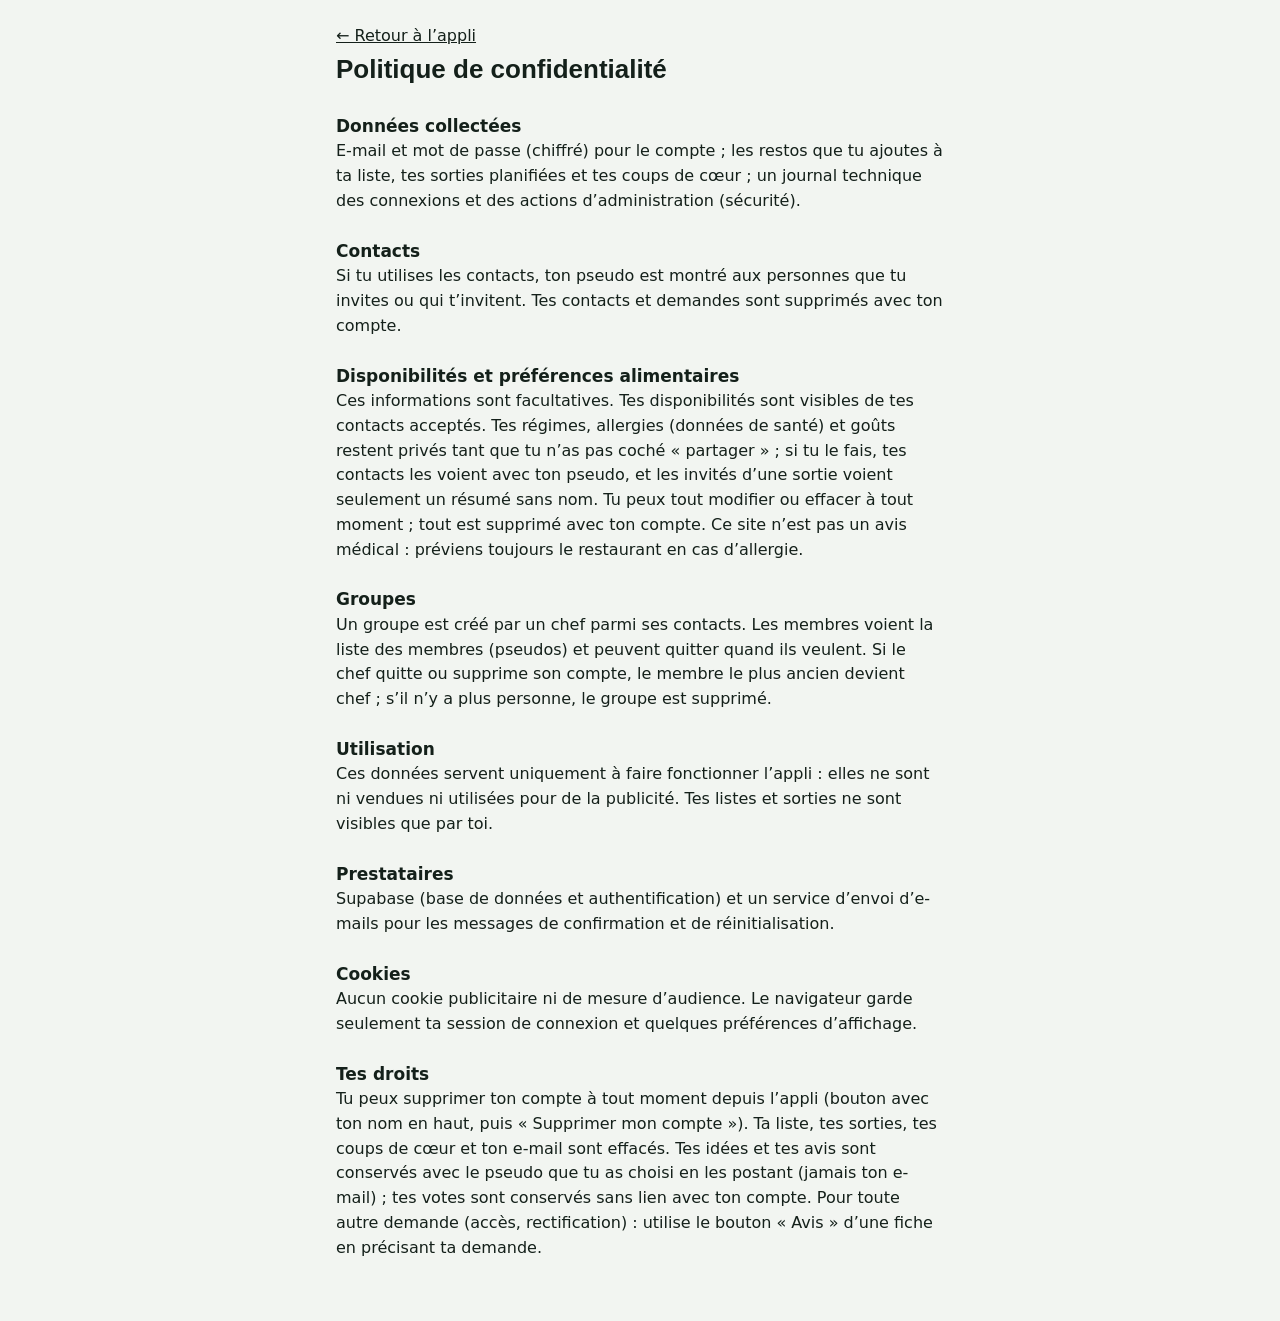
<file: confidentialite.html>
<!doctype html><html lang="fr"><head><meta charset="utf-8"><meta name="viewport" content="width=device-width, initial-scale=1"><meta name="robots" content="noindex"><title>Confidentialité – Planning Restau</title><link rel="stylesheet" href="style.css"></head><body><main class="legal"><p><a href="./">← Retour à l’appli</a></p>
<h1>Politique de confidentialité</h1>
<h2>Données collectées</h2>
<p>E-mail et mot de passe (chiffré) pour le compte ; les restos que tu ajoutes à ta liste, tes sorties planifiées et tes coups de cœur ; un journal technique des connexions et des actions d’administration (sécurité).</p>
<h2>Contacts</h2>
<p>Si tu utilises les contacts, ton pseudo est montré aux personnes que tu invites ou qui t’invitent. Tes contacts et demandes sont supprimés avec ton compte.</p>
<h2>Disponibilités et préférences alimentaires</h2>
<p>Ces informations sont facultatives. Tes disponibilités sont visibles de tes contacts acceptés. Tes régimes, allergies (données de santé) et goûts restent privés tant que tu n’as pas coché « partager » ; si tu le fais, tes contacts les voient avec ton pseudo, et les invités d’une sortie voient seulement un résumé sans nom. Tu peux tout modifier ou effacer à tout moment ; tout est supprimé avec ton compte. Ce site n’est pas un avis médical : préviens toujours le restaurant en cas d’allergie.</p>
<h2>Groupes</h2>
<p>Un groupe est créé par un chef parmi ses contacts. Les membres voient la liste des membres (pseudos) et peuvent quitter quand ils veulent. Si le chef quitte ou supprime son compte, le membre le plus ancien devient chef ; s’il n’y a plus personne, le groupe est supprimé.</p>
<h2>Utilisation</h2>
<p>Ces données servent uniquement à faire fonctionner l’appli : elles ne sont ni vendues ni utilisées pour de la publicité. Tes listes et sorties ne sont visibles que par toi.</p>
<h2>Prestataires</h2>
<p>Supabase (base de données et authentification) et un service d’envoi d’e-mails pour les messages de confirmation et de réinitialisation.</p>
<h2>Cookies</h2>
<p>Aucun cookie publicitaire ni de mesure d’audience. Le navigateur garde seulement ta session de connexion et quelques préférences d’affichage.</p>
<h2>Tes droits</h2>
<p>Tu peux supprimer ton compte à tout moment depuis l’appli (bouton avec ton nom en haut, puis « Supprimer mon compte »). Ta liste, tes sorties, tes coups de cœur et ton e-mail sont effacés. Tes idées et tes avis sont conservés avec le pseudo que tu as choisi en les postant (jamais ton e-mail) ; tes votes sont conservés sans lien avec ton compte. Pour toute autre demande (accès, rectification) : utilise le bouton « Avis » d’une fiche en précisant ta demande.</p>
</main></body></html>
</file>
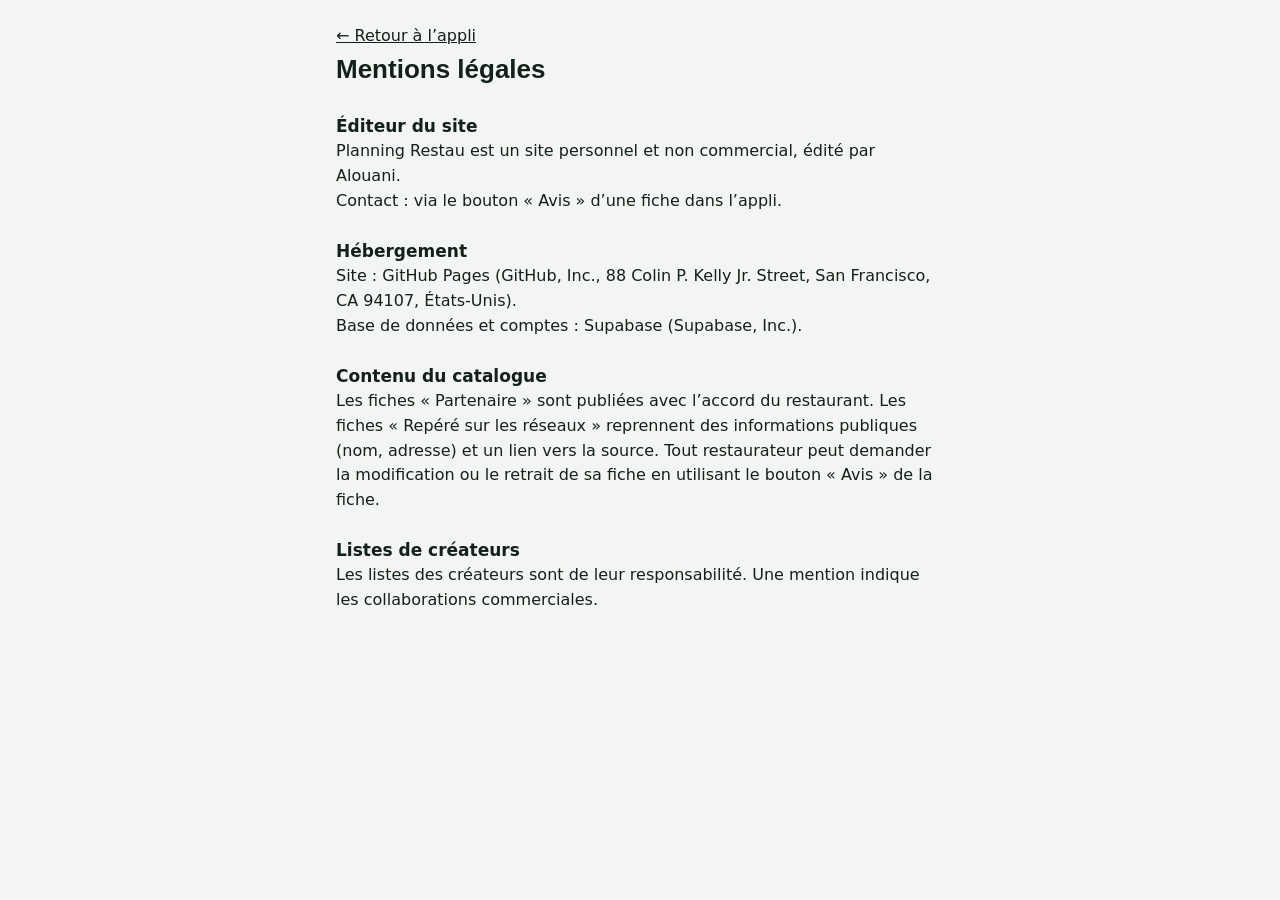
<file: mentions.html>
<!doctype html><html lang="fr"><head><meta charset="utf-8"><meta name="viewport" content="width=device-width, initial-scale=1"><meta name="robots" content="noindex"><title>Mentions légales – Planning Restau</title><link rel="stylesheet" href="style.css"></head><body><main class="legal"><p><a href="./">← Retour à l’appli</a></p>
<h1>Mentions légales</h1>
<h2>Éditeur du site</h2>
<p>Planning Restau est un site personnel et non commercial, édité par Alouani.<br>Contact : via le bouton « Avis » d’une fiche dans l’appli.</p>
<h2>Hébergement</h2>
<p>Site : GitHub Pages (GitHub, Inc., 88 Colin P. Kelly Jr. Street, San Francisco, CA 94107, États-Unis).<br>Base de données et comptes : Supabase (Supabase, Inc.).</p>
<h2>Contenu du catalogue</h2>
<p>Les fiches « Partenaire » sont publiées avec l’accord du restaurant. Les fiches « Repéré sur les réseaux » reprennent des informations publiques (nom, adresse) et un lien vers la source. Tout restaurateur peut demander la modification ou le retrait de sa fiche en utilisant le bouton « Avis » de la fiche.</p>
<h2>Listes de créateurs</h2>
<p>Les listes des créateurs sont de leur responsabilité. Une mention indique les collaborations commerciales.</p>
</main></body></html>
</file>
<file: style.css>
/* Planning Restau : appli mobile, onglets Découvrir / Mes restos / Planning */
:root {
  --bg: #F2F5F1;
  --surface: #FFFFFF;
  --ink: #14201A;
  --muted: #58675E;
  --line: #D9E1DA;
  --accent: #1E6B4E;
  --accent-ink: #FFFFFF;
  --accent-soft: #DDEBE2;
  --mustard: #F2D16B;
  --mustard-ink: #3B2E04;
  --danger: #B3261E;
  --font-display: 'Bricolage Grotesque', 'Avenir Next', 'Segoe UI', system-ui, sans-serif;
  --font-body: 'Figtree', 'Segoe UI', system-ui, -apple-system, sans-serif;
  color-scheme: light;
}
@media (prefers-color-scheme: dark) {
  :root {
    --bg: #0F1612; --surface: #17211B; --ink: #E8EFEA; --muted: #9BAAA1; --line: #273530;
    --accent: #62C79B; --accent-ink: #06210F; --accent-soft: #1D3A2D;
    --mustard: #4A3D12; --mustard-ink: #F2D98A; --danger: #FF8A80;
    color-scheme: dark;
  }
}

* { box-sizing: border-box; }
[hidden] { display: none !important; }
html { -webkit-text-size-adjust: 100%; }
body {
  margin: 0;
  background: var(--bg);
  color: var(--ink);
  font-family: var(--font-body);
  font-size: 16px;
  line-height: 1.45;
}
body::before {
  content: ""; position: fixed; inset: 0 0 auto; height: env(safe-area-inset-top, 0px);
  z-index: 10; background: var(--bg);
}
.wrap {
  max-width: 640px; margin: 0 auto;
  padding-left: max(16px, env(safe-area-inset-left, 0px));
  padding-right: max(16px, env(safe-area-inset-right, 0px));
  padding-top: calc(20px + env(safe-area-inset-top, 0px));
  padding-bottom: calc(120px + env(safe-area-inset-bottom, 0px));
}
h1, h2, h3 { font-family: var(--font-display); text-wrap: balance; margin: 0; }
p { margin: 0; }
button { font: inherit; color: inherit; cursor: pointer; }
a { color: inherit; }
:focus-visible { outline: 2px solid var(--accent); outline-offset: 2px; }

.top-row { display: flex; align-items: center; justify-content: space-between; gap: 12px; }
.top h1 { font-size: 28px; line-height: 1.1; font-weight: 700; letter-spacing: -0.02em; }
.summary { margin-top: 6px; color: var(--muted); font-size: 14px; font-variant-numeric: tabular-nums; }
#userBox { display: flex; align-items: center; gap: 8px; flex: none; }
.who { font-size: 13px; color: var(--muted); max-width: 110px; overflow: hidden; text-overflow: ellipsis; white-space: nowrap; }

.tabs {
  position: sticky; top: env(safe-area-inset-top, 0px); z-index: 5;
  display: flex; gap: 4px; margin: 16px 0; padding-block: 8px; overflow-x: auto; scrollbar-width: none;
  background: var(--bg); border-bottom: 1px solid var(--line);
}
.tab {
  flex: 1 0 auto; min-height: 44px; padding: 0 10px; white-space: nowrap; border: 0; border-radius: 10px; background: transparent;
  font-weight: 600; font-size: 15px; color: var(--muted);
}
.tab[aria-selected="true"] { background: var(--accent-soft); color: var(--ink); }

.seg { display: inline-flex; padding: 3px; gap: 2px; border: 1px solid var(--line); border-radius: 12px; background: var(--surface); }
.seg button { min-height: 38px; padding: 0 14px; border: 0; border-radius: 9px; background: transparent; font-size: 14px; font-weight: 600; color: var(--muted); font-variant-numeric: tabular-nums; }
.seg button[aria-pressed="true"] { background: var(--accent); color: var(--accent-ink); }

.search { display: block; margin-top: 12px; }
input, select, textarea {
  width: 100%; min-height: 46px; padding: 10px 12px; font: inherit; font-size: 16px;
  color: var(--ink); background: var(--bg); border: 1px solid var(--line); border-radius: 10px;
}
textarea { resize: vertical; min-height: 70px; }
.chips { display: flex; gap: 8px; overflow-x: auto; padding-block: 12px 4px; scrollbar-width: none; }
.chips::-webkit-scrollbar { display: none; }
.chip {
  flex: none; min-height: 36px; padding: 0 14px; border: 1px solid var(--line); border-radius: 999px;
  background: var(--surface); font-size: 14px; font-weight: 500;
}
.chip[aria-pressed="true"] { background: var(--ink); color: var(--bg); border-color: var(--ink); }

.list { display: grid; gap: 12px; margin-top: 12px; }
.card { background: var(--surface); border: 1px solid var(--line); border-radius: 14px; padding: 14px; display: grid; gap: 8px; min-width: 0; }
.card.done { opacity: 0.78; }
.card-top { display: flex; align-items: baseline; justify-content: space-between; gap: 12px; }
.card-name { font-size: 19px; font-weight: 600; line-height: 1.2; overflow-wrap: anywhere; }
.price { font-family: var(--font-display); font-weight: 700; letter-spacing: 0.02em; white-space: nowrap; }
.price i { font-style: normal; color: var(--line); }
.meta { color: var(--muted); font-size: 14px; overflow-wrap: anywhere; }
.addr { display: flex; align-items: flex-start; gap: 8px; min-width: 0; }
.addr svg { flex: none; margin-top: 3px; color: var(--accent); }
.addr-text { flex: 1; min-width: 0; user-select: text; overflow-wrap: anywhere; font-size: 15px; }
.addr-missing { color: var(--muted); font-size: 14px; }
.note { font-size: 14px; color: var(--muted); border-left: 2px solid var(--line); padding-left: 10px; overflow-wrap: anywhere; }
.infos { display: grid; gap: 2px; }
.infos-main { font-weight: 600; font-variant-numeric: tabular-nums; }
.badges { display: flex; flex-wrap: wrap; align-items: center; gap: 8px; }
.badge { display: inline-flex; align-items: center; min-height: 26px; padding: 0 10px; border-radius: 999px; font-size: 12px; font-weight: 600; letter-spacing: 0.04em; text-transform: uppercase; background: var(--accent-soft); color: var(--ink); }
.badge.plan, .slot { background: var(--mustard); color: var(--mustard-ink); }
.badge.ex { background: transparent; border: 1px dashed var(--muted); color: var(--muted); }
.link { color: var(--accent); font-weight: 600; font-size: 14px; text-decoration: none; display: inline-flex; align-items: center; min-height: 32px; }
.link:hover { text-decoration: underline; }
.actions { display: flex; flex-wrap: wrap; gap: 6px; margin-top: 4px; }
.btn { min-height: 40px; padding: 0 14px; border: 1px solid var(--line); border-radius: 10px; background: transparent; font-size: 14px; font-weight: 600; display: inline-flex; align-items: center; text-decoration: none; }
.btn.primary { background: var(--accent); border-color: var(--accent); color: var(--accent-ink); }
.btn.ghost { border-color: transparent; color: var(--muted); }
.btn.danger.armed { color: var(--danger); border-color: var(--danger); }
.btn.big { min-height: 48px; width: 100%; font-size: 16px; justify-content: center; }
.btn[aria-pressed="true"] { background: var(--accent-soft); }
.btn:disabled { opacity: 0.6; cursor: default; }

.empty { padding: 28px 16px; text-align: center; color: var(--muted); border: 1px dashed var(--line); border-radius: 14px; display: grid; gap: 12px; justify-items: center; }
.empty strong { color: var(--ink); font-family: var(--font-display); font-size: 18px; }
.foot-link { margin-top: 16px; text-align: center; }

.welcome { background: var(--accent-soft); border-radius: 14px; padding: 14px 16px; display: grid; gap: 10px; margin-bottom: 14px; }
.welcome h2 { font-size: 18px; font-weight: 700; }
.welcome ol { margin: 0; padding-left: 20px; display: grid; gap: 4px; font-size: 15px; }
.welcome .btn { justify-self: start; }

.top-week { margin-top: 12px; padding: 12px 14px; background: var(--surface); border: 1px solid var(--line); border-radius: 14px; display: grid; gap: 6px; }
.top-week h3 { font-size: 16px; font-weight: 700; }
.top-row-item { display: flex; justify-content: space-between; gap: 12px; font-size: 15px; font-variant-numeric: tabular-nums; }
.top-row-item span:first-child { min-width: 0; overflow-wrap: anywhere; }

.weekbar { display: flex; align-items: center; justify-content: space-between; gap: 8px; margin-top: 14px; }
.weekbar-label { font-family: var(--font-display); font-weight: 600; font-size: 17px; font-variant-numeric: tabular-nums; text-align: center; flex: 1; }
.icon-btn { width: 44px; height: 44px; border: 1px solid var(--line); border-radius: 10px; background: var(--surface); font-size: 20px; line-height: 1; flex: none; }

.day { display: grid; gap: 8px; padding-top: 6px; }
.day.past { opacity: 0.6; }
.day-head { display: flex; align-items: center; justify-content: space-between; gap: 8px; border-bottom: 1px solid var(--line); padding-bottom: 6px; }
.day-head h3 { font-size: 17px; font-weight: 600; display: flex; align-items: center; gap: 8px; flex-wrap: wrap; }
.day-add { min-height: 36px; padding: 0 12px; border: 1px solid var(--line); border-radius: 10px; background: transparent; font-size: 13px; font-weight: 600; color: var(--accent); }
.day-empty { color: var(--muted); font-size: 14px; }
.sortie { display: grid; grid-template-columns: auto 1fr; gap: 6px 12px; align-items: start; }
.slot { display: inline-flex; align-items: center; justify-content: center; min-width: 64px; min-height: 28px; padding: 0 10px; border-radius: 8px; font-size: 12px; font-weight: 700; letter-spacing: 0.05em; text-transform: uppercase; }
.sortie-main { display: grid; gap: 6px; min-width: 0; }
.sortie-main .addr-text { font-size: 16px; font-weight: 500; }
.sortie-actions { display: flex; flex-wrap: wrap; gap: 6px; align-items: center; }

#crBar:not(:empty) { margin-top: 12px; }
.creator-bio { font-size: 15px; overflow-wrap: anywhere; }
.items { display: grid; gap: 10px; margin-top: 4px; }
.item { border-top: 1px solid var(--line); padding-top: 10px; display: grid; gap: 6px; min-width: 0; }
.item h4 { margin: 0; font-size: 16px; font-weight: 600; overflow-wrap: anywhere; }
details.more { border: 1px solid var(--line); border-radius: 10px; padding: 0 12px; }
details.more summary { min-height: 44px; display: flex; align-items: center; font-weight: 600; font-size: 14px; color: var(--muted); cursor: pointer; }
details.more[open] { padding-bottom: 12px; }
.stack { display: grid; gap: 12px; }

.fab {
  position: fixed; z-index: 20;
  right: max(16px, env(safe-area-inset-right, 0px));
  bottom: calc(16px + env(safe-area-inset-bottom, 0px));
  min-height: 52px; padding: 0 20px 0 16px; border: 0; border-radius: 16px;
  background: var(--accent); color: var(--accent-ink); font-weight: 600; font-size: 16px;
  display: inline-flex; align-items: center; gap: 8px;
  box-shadow: 0 6px 18px rgba(10, 30, 20, 0.28);
}

.overlay { position: fixed; inset: 0; z-index: 50; background: rgba(10, 16, 12, 0.55); display: flex; align-items: flex-end; justify-content: center; }
.sheet {
  width: 100%; max-width: 560px; max-height: 92dvh; overflow-y: auto;
  background: var(--surface); border-radius: 20px 20px 0 0;
  padding-top: 16px;
  padding-left: max(16px, env(safe-area-inset-left, 0px));
  padding-right: max(16px, env(safe-area-inset-right, 0px));
  padding-bottom: calc(20px + env(safe-area-inset-bottom, 0px));
}
@media (min-width: 640px) { .overlay { align-items: center; } .sheet { border-radius: 20px; } }
.sheet-head { display: flex; align-items: center; justify-content: space-between; gap: 12px; margin-bottom: 12px; }
.sheet-head h2 { font-size: 22px; font-weight: 700; letter-spacing: -0.01em; }
form { display: grid; gap: 14px; }
.field { display: grid; gap: 6px; }
.field > span, .field > legend { font-size: 13px; font-weight: 600; color: var(--muted); }
fieldset.field { border: 0; padding: 0; margin: 0; min-width: 0; }
.hint { font-size: 13px; color: var(--accent); min-height: 18px; }
.err { font-size: 14px; color: var(--danger); }
.row2 { display: grid; grid-template-columns: 1fr 1fr; gap: 12px; }
.row2 > * { min-width: 0; }
.opts { display: flex; flex-wrap: wrap; gap: 8px; }
.opt { position: relative; }
.opt input { position: absolute; opacity: 0; inset: 0; width: 100%; min-height: 0; }
.opt span { display: inline-flex; align-items: center; justify-content: center; min-height: 44px; min-width: 60px; padding: 0 16px; border: 1px solid var(--line); border-radius: 10px; font-weight: 600; background: var(--bg); }
.opt input:checked + span { background: var(--accent); color: var(--accent-ink); border-color: var(--accent); }
.opt input:focus-visible + span { outline: 2px solid var(--accent); outline-offset: 2px; }
.check { display: flex; align-items: center; gap: 10px; min-height: 44px; font-size: 15px; }
.check input { width: 22px; height: 22px; min-height: 22px; padding: 0; flex: none; }

.toast {
  position: fixed; z-index: 60; left: 50%; transform: translateX(-50%);
  bottom: calc(84px + env(safe-area-inset-bottom, 0px));
  max-width: calc(100% - 32px); padding: 10px 16px; border-radius: 10px;
  background: var(--ink); color: var(--bg); font-size: 14px; font-weight: 500; text-align: center;
}
@media (prefers-reduced-motion: no-preference) {
  .sheet { animation: rise 0.2s ease-out; }
  @keyframes rise { from { transform: translateY(24px); opacity: 0.4; } to { transform: none; opacity: 1; } }
}

/* admin, pied de page, pages légales */
.stats { display: grid; grid-template-columns: repeat(2, 1fr); gap: 10px; margin-bottom: 8px; }
.stat { background: var(--surface); border: 1px solid var(--line); border-radius: 14px; padding: 12px 14px; display: grid; gap: 2px; }
.stat strong { font-family: 'Bricolage Grotesque', sans-serif; font-size: 26px; }
.stat span { font-size: 12.5px; color: var(--muted); }
.sec-title { font-size: 15px; margin: 20px 0 8px; }
.log-line { font-size: 13px; margin: 0; padding: 7px 0; border-bottom: 1px solid var(--line); overflow-wrap: anywhere; }
.log-at { color: var(--muted); font-variant-numeric: tabular-nums; }
.site-foot { text-align: center; font-size: 12.5px; color: var(--muted); padding: 28px 0 calc(90px + env(safe-area-inset-bottom)); }
.site-foot a { color: inherit; }
.legal { max-width: 640px; margin: 0 auto; padding: 24px 16px 60px; line-height: 1.55; }
.legal h1 { font-family: 'Bricolage Grotesque', sans-serif; font-size: 26px; }
.legal h2 { font-size: 17px; margin-top: 24px; }

.preview-bar { display: flex; align-items: center; justify-content: space-between; gap: 10px; padding: calc(8px + env(safe-area-inset-top, 0px)) 16px 8px; background: var(--accent-soft); font-size: 13px; }
.preview-bar[hidden] { display: none; }
#guestBtn { margin-bottom: 12px; }

.idees-intro { margin: 0 0 12px; }
.idee .vote { flex: none; min-width: 64px; }
.idee .vote[aria-pressed="true"] { border-color: var(--accent); color: var(--accent); }
.idee select { min-height: 40px; border-radius: 10px; border: 1px solid var(--line); background: var(--surface); color: var(--ink); padding: 0 10px; font: inherit; }

.guests { display: flex; flex-wrap: wrap; gap: 6px; margin: 8px 0; }
.guest { display: inline-flex; align-items: center; gap: 4px; padding: 3px 4px 3px 10px; border-radius: 999px; border: 1px solid var(--line); font-size: 13px; background: var(--surface); }
.guest.oui { background: var(--accent-soft); }
.guest.non { text-decoration: line-through; color: var(--muted); }
.guest .x { border: 0; background: transparent; color: var(--muted); font-size: 16px; min-width: 28px; min-height: 28px; border-radius: 50%; }
.invitation { border-color: var(--accent); }

.dispo-grid { width: 100%; border-collapse: collapse; font-size: 14px; }
.dispo-grid th, .dispo-grid td { text-align: center; padding: 6px 4px; border-bottom: 1px solid var(--line); }
.dispo-grid th:first-child { text-align: left; }
.dispo-grid input[type="checkbox"] { width: 22px; height: 22px; }
.row { display: flex; gap: 8px; align-items: center; }
.contact-info { flex-basis: 100%; margin: 0; }
.opt.partage { align-items: flex-start; }

.linkbtn { background: none; border: 0; padding: 8px 4px; color: inherit; font: inherit; text-decoration: underline; cursor: pointer; }

.rdv { padding: 8px 0; border-bottom: 1px solid var(--line); }
.rdv p { margin: 0; }
.rdv-when { font-size: 13px; font-weight: 600; color: var(--accent); }
.rdv-what { font-weight: 600; }

.site-foot { display: flex; flex-direction: column; align-items: center; gap: 14px; }
.share-btn { display: inline-flex; align-items: center; gap: 8px; padding: 0 18px; min-height: 44px; border-radius: 999px; }
.foot-links { font-size: 12.5px; }

.actu-text { white-space: pre-line; }
.actu .badges { margin-bottom: 6px; }
</file>
